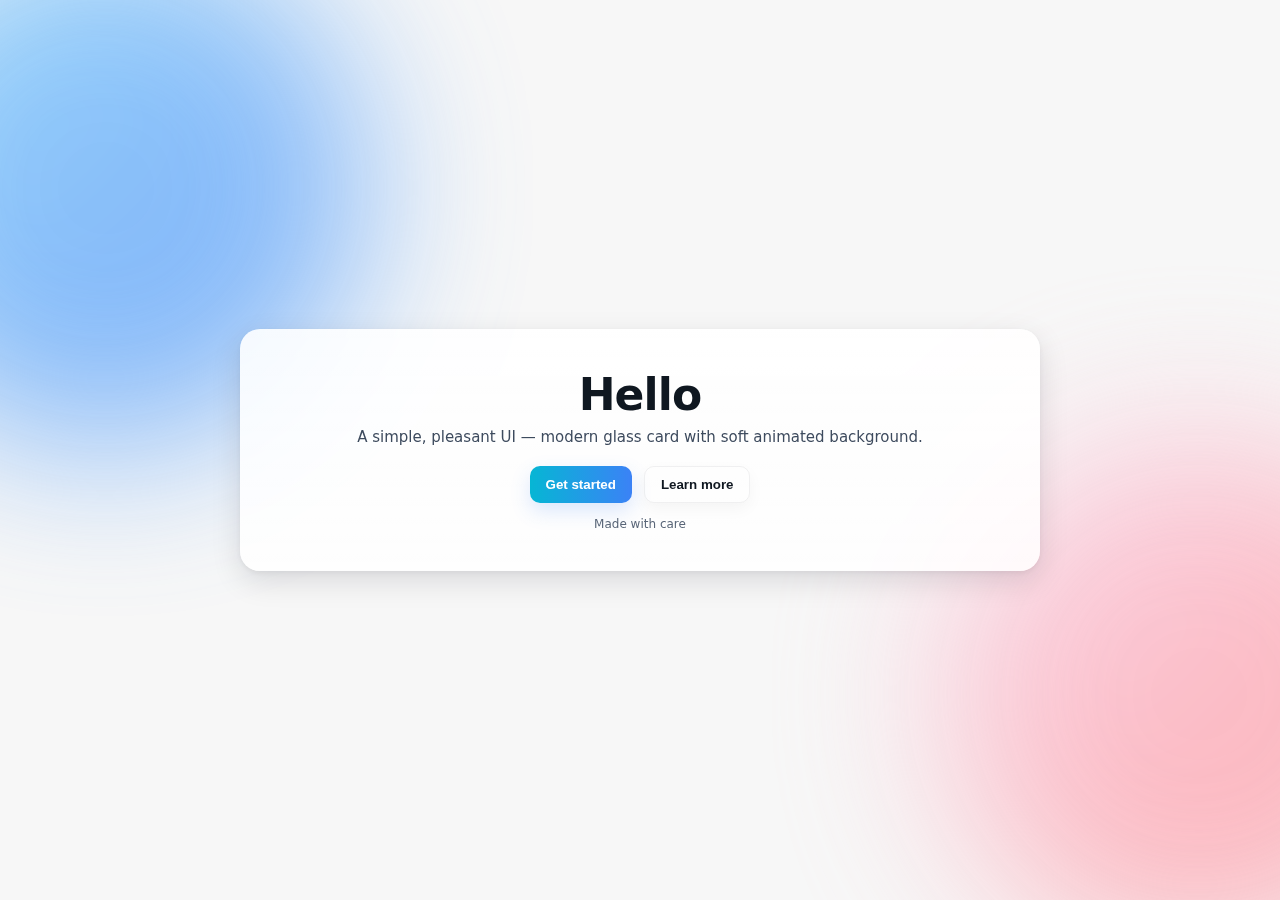
<file: index.html>
<!doctype html>
<html lang="en">
<head>
    <meta charset="utf-8">
    <meta name="viewport" content="width=device-width,initial-scale=1">
    <title>Hello</title>
    <style>
        body {
            display: flex;
            align-items: center;
            justify-content: center;
            height: 100vh;
            margin: 0;
            font-family: system-ui, -apple-system, "Segoe UI", Roboto, "Helvetica Neue", Arial;
            background: #f7f7f7;
            color: #111;
        }
    </style>
</head>
<body>
    <h1>Hello</h1>
</body>
</html>
<script>
(() => {
    const css = `
        .app {
            position: fixed;
            inset: 0;
            display: flex;
            align-items: center;
            justify-content: center;
            overflow: hidden;
            font-family: system-ui, -apple-system, "Segoe UI", Roboto, "Helvetica Neue", Arial;
            color: #0f1720;
        }
        .bg-blob{
            position: absolute;
            width: 520px;
            height: 520px;
            border-radius: 50%;
            filter: blur(80px);
            opacity: .75;
            transform: translate3d(0,0,0);
            animation: drift 10s ease-in-out infinite alternate;
        }
        .bg-blob.a{ background: linear-gradient(135deg,#7dd3fc 0%, #60a5fa 60%); left: -12%; top: -8%; }
        .bg-blob.b{ background: linear-gradient(135deg,#fbcfe8 0%, #fda4af 60%); right: -14%; bottom: -6%; animation-duration: 12s; animation-direction: alternate-reverse; }
        @keyframes drift { to { transform: translateY(24px) rotate(8deg) scale(1.05); } }

        .card {
            position: relative;
            z-index: 2;
            min-width: 320px;
            max-width: 720px;
            width: min(86vw, 720px);
            padding: 40px;
            border-radius: 20px;
            background: linear-gradient(180deg, rgba(255,255,255,0.9), rgba(255,255,255,0.85));
            box-shadow: 0 10px 30px rgba(2,6,23,0.12), 0 2px 6px rgba(2,6,23,0.06);
            backdrop-filter: blur(8px) saturate(120%);
            text-align: center;
            transition: transform .28s ease;
        }
        .card:hover{ transform: translateY(-6px); }

        .card h1 {
            margin: 0 0 8px;
            font-size: clamp(28px, 4vw, 44px);
            letter-spacing: -0.02em;
        }
        .subtitle {
            margin: 0 0 20px;
            color: #334155;
            font-size: 15px;
            opacity: .95;
        }
        .actions{
            display: flex;
            gap: 12px;
            justify-content: center;
            margin-top: 8px;
        }
        .btn {
            appearance: none;
            border: 0;
            padding: 10px 16px;
            border-radius: 10px;
            font-weight: 600;
            cursor: pointer;
            transition: transform .18s ease, box-shadow .18s ease;
        }
        .btn.primary {
            background: linear-gradient(90deg,#06b6d4,#3b82f6);
            color: white;
            box-shadow: 0 8px 20px rgba(59,130,246,0.18);
        }
        .btn.ghost {
            background: transparent;
            color: #0f1720;
            border: 1px solid rgba(15,23,32,0.06);
            box-shadow: 0 6px 16px rgba(2,6,23,0.04);
        }
        .btn:active{ transform: translateY(2px); }
        .branding {
            margin-top: 14px;
            font-size: 12px;
            color: #475569;
            opacity: .9;
        }
    `;

    const style = document.createElement('style');
    style.textContent = css;
    (document.head || document.documentElement).appendChild(style);

    // build app shell
    const app = document.createElement('div');
    app.className = 'app';

    const blobA = document.createElement('div');
    blobA.className = 'bg-blob a';
    const blobB = document.createElement('div');
    blobB.className = 'bg-blob b';

    const card = document.createElement('div');
    card.className = 'card';

    // move existing h1 into the card if present, otherwise create one
    const existingH1 = document.querySelector('h1');
    let h1;
    if (existingH1) {
        h1 = existingH1;
        h1.remove();
    } else {
        h1 = document.createElement('h1');
        h1.textContent = 'Hello';
    }
    card.appendChild(h1);

    const subtitle = document.createElement('p');
    subtitle.className = 'subtitle';
    subtitle.textContent = 'A simple, pleasant UI — modern glass card with soft animated background.';
    card.appendChild(subtitle);

    const actions = document.createElement('div');
    actions.className = 'actions';
    const btn1 = document.createElement('button');
    btn1.className = 'btn primary';
    btn1.textContent = 'Get started';
    const btn2 = document.createElement('button');
    btn2.className = 'btn ghost';
    btn2.textContent = 'Learn more';
    actions.appendChild(btn1);
    actions.appendChild(btn2);
    card.appendChild(actions);

    const brand = document.createElement('div');
    brand.className = 'branding';
    brand.textContent = 'Made with care';
    card.appendChild(brand);

    app.appendChild(blobA);
    app.appendChild(blobB);
    app.appendChild(card);

    // clear body and append app (keeps meta/head intact)
    document.body.innerHTML = '';
    document.body.appendChild(app);
})();
</script>
</file>
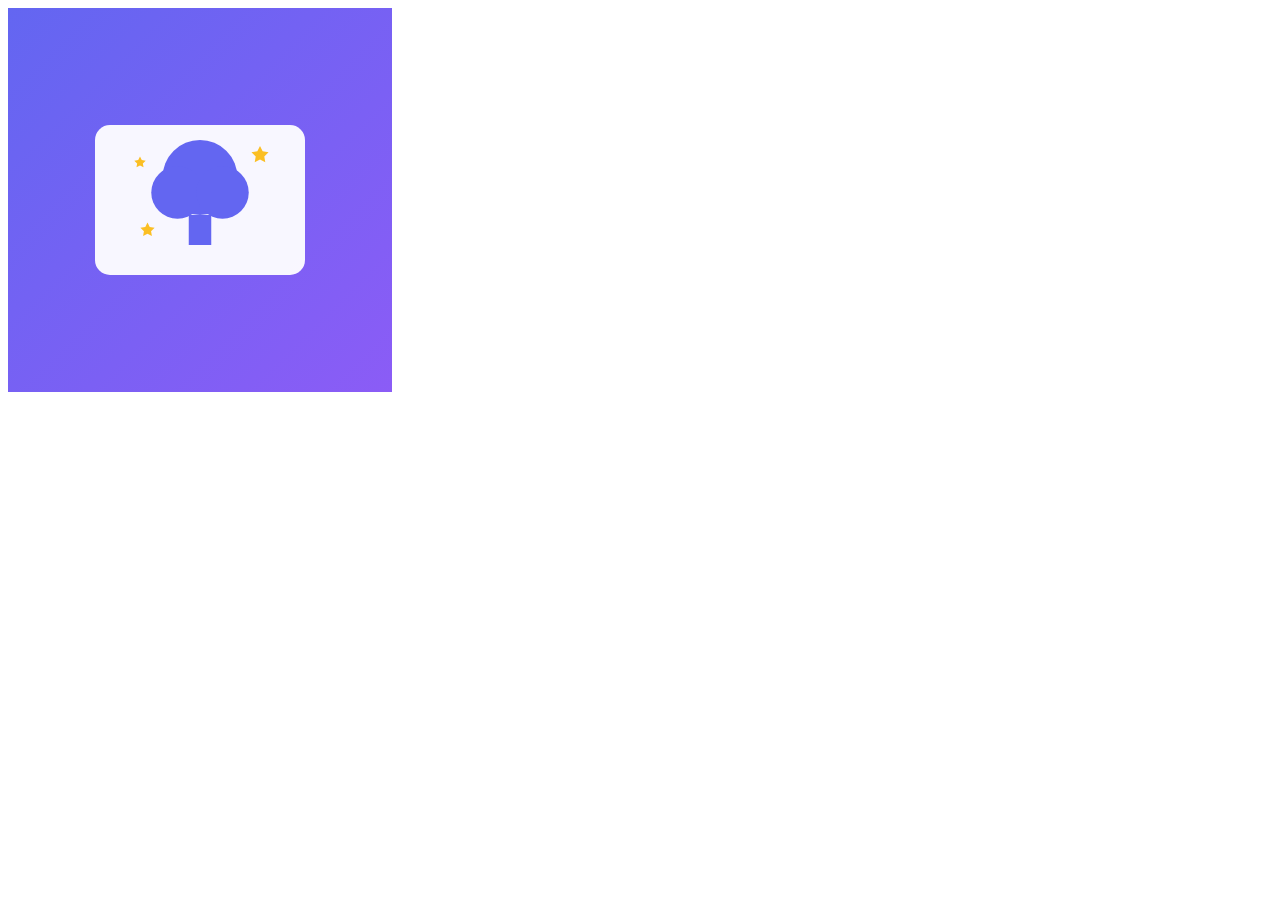
<file: static/icons/generate.html>
<!DOCTYPE html>
<html lang="pl">
<head>
    <meta charset="UTF-8">
    <meta name="viewport" content="width=device-width, initial-scale=1.0">
    <title>Generate Icons</title>
</head>
<body>
    <canvas id="canvas"></canvas>
    <script>
        const sizes = [72, 96, 128, 144, 152, 192, 384, 512];
        
        function generateIcon(size) {
            const canvas = document.getElementById('canvas');
            canvas.width = size;
            canvas.height = size;
            const ctx = canvas.getContext('2d');
            
            // Background gradient (indigo to purple)
            const gradient = ctx.createLinearGradient(0, 0, size, size);
            gradient.addColorStop(0, '#6366f1');
            gradient.addColorStop(1, '#8b5cf6');
            ctx.fillStyle = gradient;
            ctx.fillRect(0, 0, size, size);
            
            // Brain icon concept - simplified flashcard with brain elements
            const centerX = size / 2;
            const centerY = size / 2;
            const scale = size / 512;
            
            // White rounded rectangle (flashcard)
            const cardWidth = 280 * scale;
            const cardHeight = 200 * scale;
            const cardX = centerX - cardWidth / 2;
            const cardY = centerY - cardHeight / 2;
            const radius = 20 * scale;
            
            ctx.fillStyle = 'rgba(255, 255, 255, 0.95)';
            ctx.beginPath();
            ctx.roundRect(cardX, cardY, cardWidth, cardHeight, radius);
            ctx.fill();
            
            // Brain/lightbulb symbol in the center
            ctx.fillStyle = '#6366f1';
            
            // Top circle (brain top)
            ctx.beginPath();
            ctx.arc(centerX, centerY - 30 * scale, 50 * scale, 0, Math.PI * 2);
            ctx.fill();
            
            // Left lobe
            ctx.beginPath();
            ctx.arc(centerX - 30 * scale, centerY - 10 * scale, 35 * scale, 0, Math.PI * 2);
            ctx.fill();
            
            // Right lobe
            ctx.beginPath();
            ctx.arc(centerX + 30 * scale, centerY - 10 * scale, 35 * scale, 0, Math.PI * 2);
            ctx.fill();
            
            // Bottom connection (stem)
            ctx.fillRect(centerX - 15 * scale, centerY + 20 * scale, 30 * scale, 40 * scale);
            
            // Sparkle effects
            ctx.fillStyle = '#fbbf24';
            
            // Star 1 (top right)
            drawStar(ctx, centerX + 80 * scale, centerY - 60 * scale, 5, 12 * scale, 6 * scale);
            
            // Star 2 (bottom left)
            drawStar(ctx, centerX - 70 * scale, centerY + 40 * scale, 5, 10 * scale, 5 * scale);
            
            // Star 3 (top left)
            drawStar(ctx, centerX - 80 * scale, centerY - 50 * scale, 5, 8 * scale, 4 * scale);
            
            // Download the image
            canvas.toBlob(blob => {
                const url = URL.createObjectURL(blob);
                const a = document.createElement('a');
                a.href = url;
                a.download = `icon-${size}x${size}.png`;
                a.click();
                URL.revokeObjectURL(url);
            });
        }
        
        function drawStar(ctx, cx, cy, spikes, outerRadius, innerRadius) {
            let rot = Math.PI / 2 * 3;
            let x = cx;
            let y = cy;
            const step = Math.PI / spikes;
            
            ctx.beginPath();
            ctx.moveTo(cx, cy - outerRadius);
            
            for (let i = 0; i < spikes; i++) {
                x = cx + Math.cos(rot) * outerRadius;
                y = cy + Math.sin(rot) * outerRadius;
                ctx.lineTo(x, y);
                rot += step;
                
                x = cx + Math.cos(rot) * innerRadius;
                y = cy + Math.sin(rot) * innerRadius;
                ctx.lineTo(x, y);
                rot += step;
            }
            
            ctx.lineTo(cx, cy - outerRadius);
            ctx.closePath();
            ctx.fill();
        }
        
        // Generate all sizes
        sizes.forEach((size, index) => {
            setTimeout(() => generateIcon(size), index * 100);
        });
    </script>
</body>
</html>
</file>
